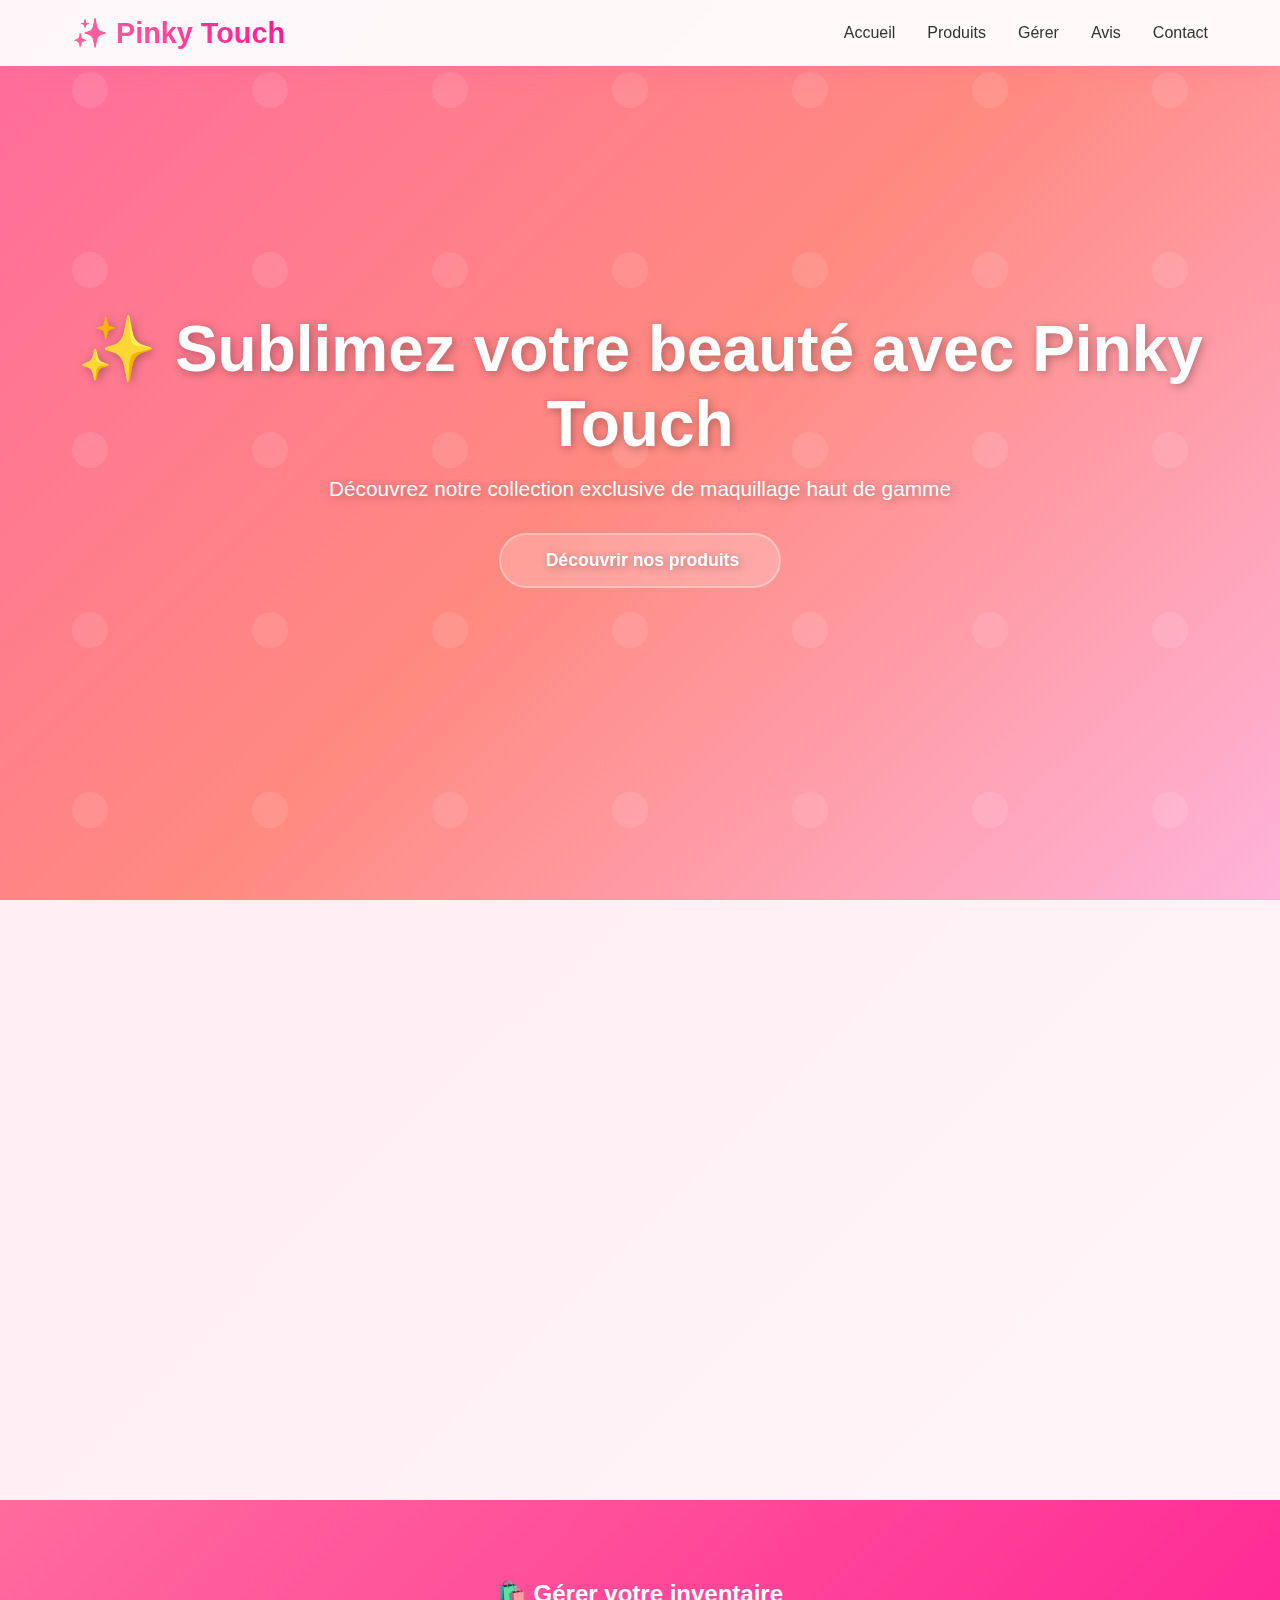
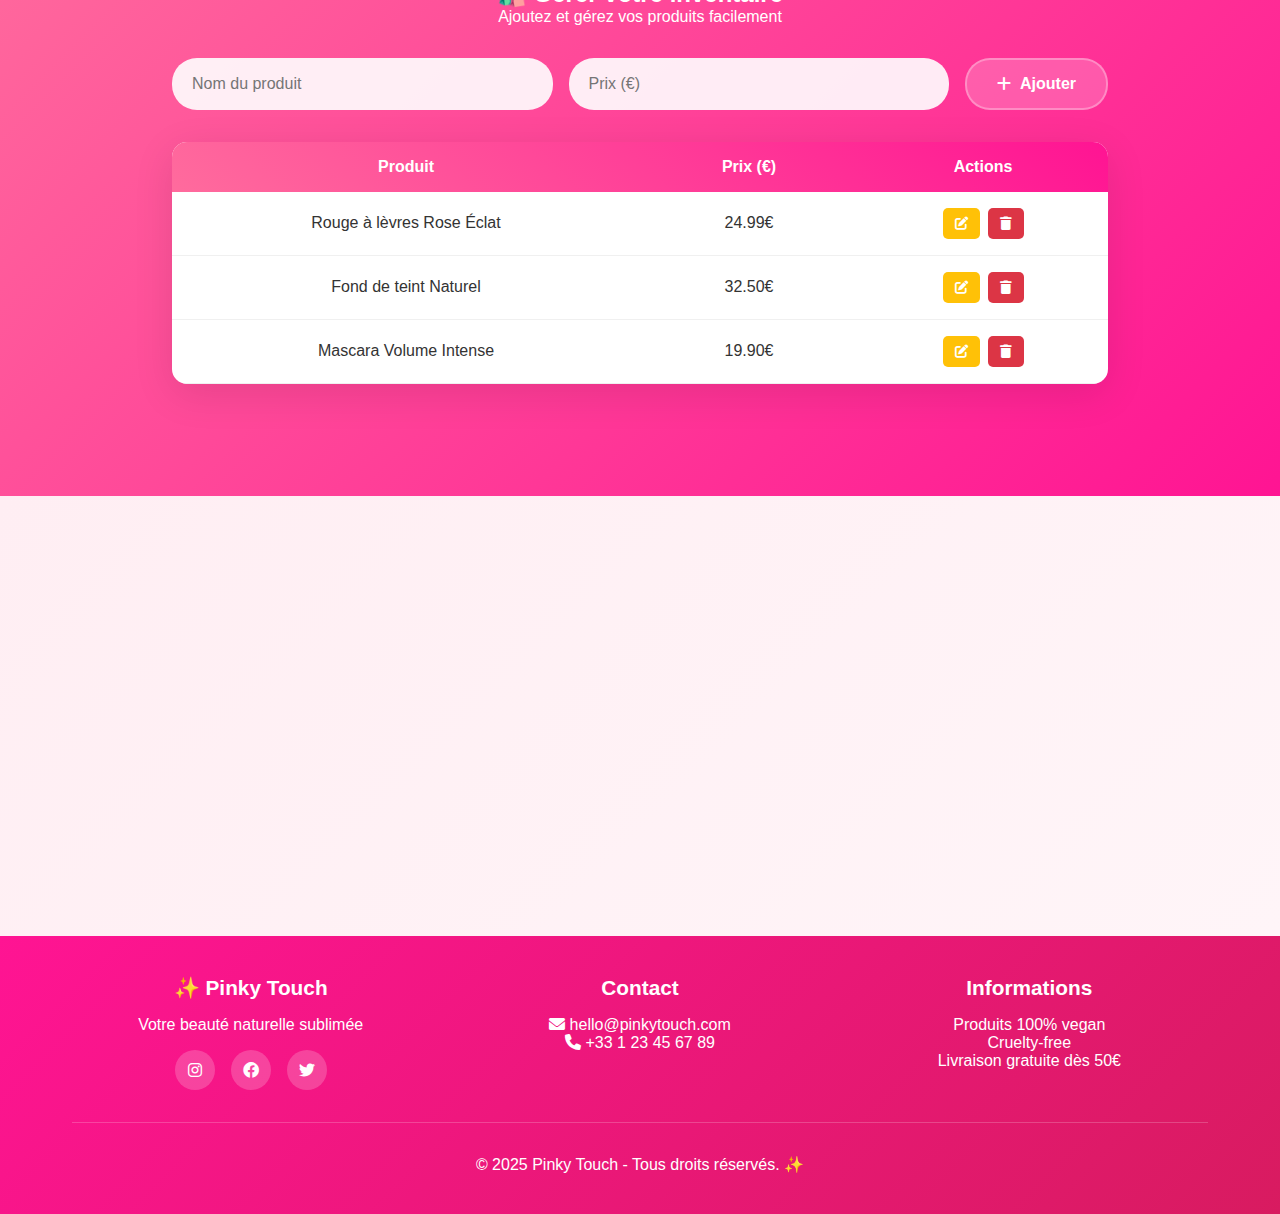
<file: index.html>
<!DOCTYPE html>
<html lang="fr">
<head>
    <meta charset="UTF-8">
    <meta name="viewport" content="width=device-width, initial-scale=1.0">
    <title>Maquillage - Pinky Touch</title>
    <link rel="stylesheet" href="https://cdnjs.cloudflare.com/ajax/libs/font-awesome/6.0.0/css/all.min.css">
    <style>
        * {
            margin: 0;
            padding: 0;
            box-sizing: border-box;
        }

        body {
            font-family: 'Segoe UI', Tahoma, Geneva, Verdana, sans-serif;
            background: linear-gradient(135deg, #ff6b9d 0%, #ff8a80 50%, #ffb3d9 100%);
            color: #333;
            overflow-x: hidden;
        }

        /* Navigation */
        nav {
            position: fixed;
            top: 0;
            width: 100%;
            background: rgba(255, 255, 255, 0.95);
            backdrop-filter: blur(10px);
            z-index: 1000;
            padding: 1rem 0;
            box-shadow: 0 2px 20px rgba(255, 107, 157, 0.3);
            transition: all 0.3s ease;
        }

        .nav-container {
            max-width: 1200px;
            margin: 0 auto;
            display: flex;
            justify-content: space-between;
            align-items: center;
            padding: 0 2rem;
        }

        .logo {
            font-size: 1.8rem;
            font-weight: bold;
            background: linear-gradient(45deg, #ff6b9d, #ff1493);
            -webkit-background-clip: text;
            -webkit-text-fill-color: transparent;
            background-clip: text;
        }

        .nav-links {
            display: flex;
            list-style: none;
            gap: 2rem;
        }

        .nav-links a {
            text-decoration: none;
            color: #333;
            font-weight: 500;
            transition: all 0.3s ease;
            position: relative;
        }

        .nav-links a:hover {
            color: #ff1493;
        }

        .nav-links a::after {
            content: '';
            position: absolute;
            bottom: -5px;
            left: 0;
            width: 0;
            height: 2px;
            background: linear-gradient(45deg, #ff6b9d, #ff1493);
            transition: width 0.3s ease;
        }

        .nav-links a:hover::after {
            width: 100%;
        }

        /* Hero Section */
        .hero {
            min-height: 100vh;
            display: flex;
            align-items: center;
            justify-content: center;
            text-align: center;
            position: relative;
            overflow: hidden;
            background: linear-gradient(135deg, #ff6b9d 0%, #ff8a80 50%, #ffb3d9 100%);
        }

        .hero::before {
            content: '';
            position: absolute;
            top: 0;
            left: 0;
            right: 0;
            bottom: 0;
            background: url('data:image/svg+xml,<svg xmlns="http://www.w3.org/2000/svg" viewBox="0 0 100 100"><defs><pattern id="makeup" patternUnits="userSpaceOnUse" width="20" height="20"><circle cx="10" cy="10" r="2" fill="rgba(255,255,255,0.1)"/></pattern></defs><rect width="100" height="100" fill="url(%23makeup)"/></svg>');
            animation: float 20s ease-in-out infinite;
        }

        @keyframes float {
            0%, 100% { transform: translateY(0px); }
            50% { transform: translateY(-20px); }
        }

        .hero-content {
            z-index: 2;
            position: relative;
            color: white;
            text-shadow: 2px 2px 10px rgba(0, 0, 0, 0.3);
        }

        .hero h1 {
            font-size: 4rem;
            margin-bottom: 1rem;
            animation: slideUp 1s ease-out;
        }

        .hero p {
            font-size: 1.3rem;
            margin-bottom: 2rem;
            animation: slideUp 1s ease-out 0.3s both;
        }

        @keyframes slideUp {
            from {
                opacity: 0;
                transform: translateY(50px);
            }
            to {
                opacity: 1;
                transform: translateY(0);
            }
        }

        .cta-button {
            display: inline-block;
            padding: 15px 40px;
            background: rgba(255, 255, 255, 0.2);
            color: white;
            text-decoration: none;
            border-radius: 50px;
            font-weight: bold;
            font-size: 1.1rem;
            border: 2px solid rgba(255, 255, 255, 0.3);
            transition: all 0.3s ease;
            backdrop-filter: blur(10px);
            animation: slideUp 1s ease-out 0.6s both;
        }

        .cta-button:hover {
            background: rgba(255, 255, 255, 0.3);
            transform: translateY(-3px);
            box-shadow: 0 10px 30px rgba(255, 107, 157, 0.4);
        }

        /* Products Section */
        .products-section {
            padding: 100px 0;
            background: linear-gradient(135deg, #ffeef3 0%, #fff5f8 100%);
            position: relative;
        }

        .container {
            max-width: 1200px;
            margin: 0 auto;
            padding: 0 2rem;
        }

        .section-title {
            text-align: center;
            font-size: 3rem;
            margin-bottom: 3rem;
            background: linear-gradient(45deg, #ff6b9d, #ff1493);
            -webkit-background-clip: text;
            -webkit-text-fill-color: transparent;
            background-clip: text;
        }

        .products-grid {
            display: grid;
            grid-template-columns: repeat(auto-fit, minmax(350px, 1fr));
            gap: 2rem;
            margin-bottom: 3rem;
        }

        .product-card {
            background: white;
            border-radius: 20px;
            padding: 2rem;
            box-shadow: 0 10px 40px rgba(255, 107, 157, 0.2);
            transition: all 0.3s ease;
            position: relative;
            overflow: hidden;
        }

        .product-card::before {
            content: '';
            position: absolute;
            top: 0;
            left: -100%;
            width: 100%;
            height: 100%;
            background: linear-gradient(90deg, transparent, rgba(255, 255, 255, 0.4), transparent);
            transition: all 0.6s ease;
        }

        .product-card:hover::before {
            left: 100%;
        }

        .product-card:hover {
            transform: translateY(-10px);
            box-shadow: 0 20px 60px rgba(255, 107, 157, 0.3);
        }

        .product-icon {
            font-size: 3rem;
            color: #ff6b9d;
            margin-bottom: 1rem;
            display: block;
        }

        .product-card h3 {
            font-size: 1.5rem;
            margin-bottom: 1rem;
            color: #333;
        }

        .product-card p {
            color: #666;
            line-height: 1.6;
        }

        /* Interactive Product Manager */
        .product-manager {
            background: linear-gradient(135deg, #ff6b9d 0%, #ff1493 100%);
            color: white;
            padding: 80px 0;
            text-align: center;
        }

        .manager-container {
            max-width: 1000px;
            margin: 0 auto;
            padding: 0 2rem;
        }

        .input-group {
            display: flex;
            gap: 1rem;
            margin: 2rem 0;
            flex-wrap: wrap;
            justify-content: center;
        }

        .input-field {
            flex: 1;
            min-width: 200px;
            padding: 15px 20px;
            border: none;
            border-radius: 25px;
            font-size: 1rem;
            outline: none;
            background: rgba(255, 255, 255, 0.9);
            color: #333;
        }

        .btn {
            padding: 15px 30px;
            border: none;
            border-radius: 25px;
            font-size: 1rem;
            font-weight: bold;
            cursor: pointer;
            transition: all 0.3s ease;
            display: inline-flex;
            align-items: center;
            gap: 0.5rem;
        }

        .btn-primary {
            background: rgba(255, 255, 255, 0.2);
            color: white;
            border: 2px solid rgba(255, 255, 255, 0.3);
        }

        .btn-primary:hover {
            background: rgba(255, 255, 255, 0.3);
            transform: translateY(-2px);
        }

        .products-table {
            background: white;
            border-radius: 15px;
            overflow: hidden;
            margin: 2rem 0;
            box-shadow: 0 10px 40px rgba(0, 0, 0, 0.1);
        }

        .table-header {
            background: linear-gradient(45deg, #ff6b9d, #ff1493);
            color: white;
            padding: 1rem;
            display: grid;
            grid-template-columns: 2fr 1fr 1fr;
            gap: 1rem;
            font-weight: bold;
        }

        .product-row {
            display: grid;
            grid-template-columns: 2fr 1fr 1fr;
            gap: 1rem;
            padding: 1rem;
            border-bottom: 1px solid #f0f0f0;
            color: #333;
            align-items: center;
            transition: all 0.3s ease;
        }

        .product-row:hover {
            background: #ffeef3;
        }

        .action-buttons {
            display: flex;
            gap: 0.5rem;
            justify-content: center;
        }

        .btn-edit {
            background: #ffc107;
            color: white;
            padding: 8px 12px;
            border: none;
            border-radius: 5px;
            cursor: pointer;
            transition: all 0.3s ease;
        }

        .btn-delete {
            background: #dc3545;
            color: white;
            padding: 8px 12px;
            border: none;
            border-radius: 5px;
            cursor: pointer;
            transition: all 0.3s ease;
        }

        .btn-edit:hover, .btn-delete:hover {
            transform: scale(1.1);
        }

        /* Testimonials */
        .testimonials {
            padding: 80px 0;
            background: linear-gradient(135deg, #ffeef3 0%, #fff5f8 100%);
        }

        .testimonial-grid {
            display: grid;
            grid-template-columns: repeat(auto-fit, minmax(300px, 1fr));
            gap: 2rem;
        }

        .testimonial-card {
            background: white;
            padding: 2rem;
            border-radius: 15px;
            box-shadow: 0 10px 30px rgba(255, 107, 157, 0.1);
            position: relative;
            text-align: center;
        }

        .testimonial-card::before {
            content: '"';
            position: absolute;
            top: -10px;
            left: 20px;
            font-size: 4rem;
            color: #ff6b9d;
            opacity: 0.3;
        }

        .stars {
            color: #ffc107;
            font-size: 1.2rem;
            margin-bottom: 1rem;
        }

        /* Footer */
        footer {
            background: linear-gradient(135deg, #ff1493 0%, #d81b60 100%);
            color: white;
            padding: 40px 0;
            text-align: center;
        }

        .footer-content {
            display: grid;
            grid-template-columns: repeat(auto-fit, minmax(250px, 1fr));
            gap: 2rem;
            margin-bottom: 2rem;
        }

        .footer-section h3 {
            margin-bottom: 1rem;
            font-size: 1.3rem;
        }

        .social-icons {
            display: flex;
            gap: 1rem;
            justify-content: center;
            margin-top: 1rem;
        }

        .social-icon {
            width: 40px;
            height: 40px;
            background: rgba(255, 255, 255, 0.2);
            border-radius: 50%;
            display: flex;
            align-items: center;
            justify-content: center;
            color: white;
            text-decoration: none;
            transition: all 0.3s ease;
        }

        .social-icon:hover {
            background: rgba(255, 255, 255, 0.3);
            transform: translateY(-3px);
        }

        /* Responsive Design */
        @media (max-width: 768px) {
            .hero h1 {
                font-size: 2.5rem;
            }
            
            .nav-links {
                display: none;
            }
            
            .input-group {
                flex-direction: column;
            }
            
            .table-header, .product-row {
                grid-template-columns: 1fr;
                text-align: center;
            }
        }

        /* Animations */
        @keyframes pulse {
            0%, 100% { transform: scale(1); }
            50% { transform: scale(1.05); }
        }

        .pulse {
            animation: pulse 2s ease-in-out infinite;
        }

        /* Scroll animations */
        .fade-in {
            opacity: 0;
            transform: translateY(30px);
            transition: all 0.6s ease;
        }

        .fade-in.visible {
            opacity: 1;
            transform: translateY(0);
        }
    </style>
</head>
<body>
    <!-- Navigation -->
    <nav>
        <div class="nav-container">
            <div class="logo">✨ Pinky Touch</div>
            <ul class="nav-links">
                <li><a href="#home">Accueil</a></li>
                <li><a href="#products">Produits</a></li>
                <li><a href="#manager">Gérer</a></li>
                <li><a href="#testimonials">Avis</a></li>
                <li><a href="#contact">Contact</a></li>
            </ul>
        </div>
    </nav>

    <!-- Hero Section -->
    <section id="home" class="hero">
        <div class="hero-content">
            <h1>✨ Sublimez votre beauté avec Pinky Touch</h1>
            <p>Découvrez notre collection exclusive de maquillage haut de gamme</p>
            <a href="#products" class="cta-button">
                <i class="fas fa-sparkles"></i> Découvrir nos produits
            </a>
        </div>
    </section>

    <!-- Products Section -->
    <section id="products" class="products-section">
        <div class="container">
            <h2 class="section-title fade-in">Nos Produits Phares</h2>
            <div class="products-grid">
                <div class="product-card fade-in">
                    <i class="fas fa-palette product-icon"></i>
                    <h3>Fond de Teint</h3>
                    <p>Texture légère et couvrance parfaite pour un teint naturel et lumineux toute la journée.</p>
                </div>
                <div class="product-card fade-in">
                    <i class="fas fa-kiss-wink-heart product-icon"></i>
                    <h3>Rouge à Lèvres</h3>
                    <p>Des couleurs éclatantes et une tenue longue durée pour toutes vos occasions spéciales.</p>
                </div>
                <div class="product-card fade-in">
                    <i class="fas fa-eye product-icon"></i>
                    <h3>Mascara</h3>
                    <p>Volume et intensité exceptionnels pour un regard captivant et des cils parfaitement définis.</p>
                </div>
            </div>
        </div>
    </section>

    <!-- Product Manager -->
    <section id="manager" class="product-manager">
        <div class="manager-container">
            <h2>🛍️ Gérer votre inventaire</h2>
            <p>Ajoutez et gérez vos produits facilement</p>
            
            <div class="input-group">
                <input type="text" id="nomProduit" class="input-field" placeholder="Nom du produit">
                <input type="number" id="prixProduit" class="input-field" placeholder="Prix (€)">
                <input type="hidden" id="produitIndex">
                <button onclick="enregistrerProduit()" class="btn btn-primary">
                    <i class="fas fa-plus"></i> Ajouter
                </button>
            </div>

            <div class="products-table">
                <div class="table-header">
                    <div>Produit</div>
                    <div>Prix (€)</div>
                    <div>Actions</div>
                </div>
                <div id="tableProduits">
                    <!-- Products will be inserted here -->
                </div>
            </div>
        </div>
    </section>

    <!-- Testimonials -->
    <section id="testimonials" class="testimonials">
        <div class="container">
            <h2 class="section-title fade-in">💬 Ce que disent nos clients</h2>
            <div class="testimonial-grid">
                <div class="testimonial-card fade-in">
                    <div class="stars">⭐⭐⭐⭐⭐</div>
                    <p>"Les rouges à lèvres sont incroyables ! La tenue est parfaite et les couleurs sont magnifiques."</p>
                    <strong>- Sophie M.</strong>
                </div>
                <div class="testimonial-card fade-in">
                    <div class="stars">⭐⭐⭐⭐⭐</div>
                    <p>"Le fond de teint donne un effet naturel parfait. Je le recommande vivement !"</p>
                    <strong>- Camille L.</strong>
                </div>
                <div class="testimonial-card fade-in">
                    <div class="stars">⭐⭐⭐⭐⭐</div>
                    <p>"Service client exceptionnel et produits de qualité. Je suis une cliente fidèle !"</p>
                    <strong>- Marie D.</strong>
                </div>
            </div>
        </div>
    </section>

    <!-- Footer -->
    <footer id="contact">
        <div class="container">
            <div class="footer-content">
                <div class="footer-section">
                    <h3>✨ Pinky Touch</h3>
                    <p>Votre beauté naturelle sublimée</p>
                    <div class="social-icons">
                        <a href="#" class="social-icon"><i class="fab fa-instagram"></i></a>
                        <a href="#" class="social-icon"><i class="fab fa-facebook"></i></a>
                        <a href="#" class="social-icon"><i class="fab fa-twitter"></i></a>
                    </div>
                </div>
                <div class="footer-section">
                    <h3>Contact</h3>
                    <p><i class="fas fa-envelope"></i> hello@pinkytouch.com</p>
                    <p><i class="fas fa-phone"></i> +33 1 23 45 67 89</p>
                </div>
                <div class="footer-section">
                    <h3>Informations</h3>
                    <p>Produits 100% vegan</p>
                    <p>Cruelty-free</p>
                    <p>Livraison gratuite dès 50€</p>
                </div>
            </div>
            <div style="text-align: center; padding-top: 2rem; border-top: 1px solid rgba(255,255,255,0.2);">
                <p>© 2025 Pinky Touch - Tous droits réservés. ✨</p>
            </div>
        </div>
    </footer>

    <script>
        // Produit sauvegardé en mémoire et localStorage
        let produits = [];

        // Chargement au démarrage
        document.addEventListener("DOMContentLoaded", function () {
            const savedProduits = localStorage.getItem("produits");
            if (savedProduits) {
                produits = JSON.parse(savedProduits);
            } else {
                // Valeurs par défaut
                produits = [
                    { nom: "Rouge à lèvres Rose Éclat", prix: "24.99" },
                    { nom: "Fond de teint Naturel", prix: "32.50" },
                    { nom: "Mascara Volume Intense", prix: "19.90" }
                ];
            }
            afficherProduits();
            animateOnScroll();
        });

        function sauvegarderProduits() {
            localStorage.setItem("produits", JSON.stringify(produits));
        }

        function afficherProduits() {
            let table = document.getElementById("tableProduits");
            table.innerHTML = "";

            produits.forEach((produit, index) => {
                let row = document.createElement("div");
                row.className = "product-row";

                row.innerHTML = `
                    <div>${produit.nom}</div>
                    <div>${produit.prix}€</div>
                    <div class="action-buttons">
                        <button class="btn-edit" onclick="modifierProduit(${index})">
                            <i class="fas fa-edit"></i>
                        </button>
                        <button class="btn-delete" onclick="supprimerProduit(${index})">
                            <i class="fas fa-trash"></i>
                        </button>
                    </div>
                `;

                table.appendChild(row);
            });
        }

        function enregistrerProduit() {
            let nom = document.getElementById("nomProduit").value.trim();
            let prix = document.getElementById("prixProduit").value.trim();
            let index = document.getElementById("produitIndex").value;

            if (nom && prix) {
                if (index === "") {
                    // Ajouter
                    produits.push({ nom, prix });
                    showNotification("Produit ajouté avec succès !", "success");
                } else {
                    // Modifier
                    produits[index] = { nom, prix };
                    showNotification("Produit modifié avec succès !", "success");
                }

                // Réinitialisation du formulaire
                document.getElementById("nomProduit").value = "";
                document.getElementById("prixProduit").value = "";
                document.getElementById("produitIndex").value = "";

                sauvegarderProduits();
                afficherProduits();
            } else {
                showNotification("Veuillez remplir tous les champs", "error");
            }
        }

        function modifierProduit(index) {
            const produit = produits[index];
            document.getElementById("nomProduit").value = produit.nom;
            document.getElementById("prixProduit").value = produit.prix;
            document.getElementById("produitIndex").value = index;
            document.getElementById("nomProduit").focus();
        }

        function supprimerProduit(index) {
            if (confirm("Êtes-vous sûr de vouloir supprimer ce produit ?")) {
                produits.splice(index, 1);
                sauvegarderProduits();
                afficherProduits();
                showNotification("Produit supprimé", "success");
            }
        }

        function showNotification(message, type) {
            const notification = document.createElement("div");
            notification.style.cssText = `
                position: fixed;
                top: 100px;
                right: 20px;
                padding: 15px 25px;
                border-radius: 10px;
                color: white;
                font-weight: bold;
                z-index: 10000;
                animation: slideIn 0.3s ease;
                background: ${type === 'success' ? 'linear-gradient(45deg, #4CAF50, #45a049)' : 'linear-gradient(45deg, #f44336, #d32f2f)'};
                box-shadow: 0 5px 15px rgba(0,0,0,0.3);
            `;

            notification.textContent = message;
            document.body.appendChild(notification);

            setTimeout(() => {
                notification.style.animation = "slideOut 0.3s ease";
                setTimeout(() => notification.remove(), 300);
            }, 3000);
        }

        // Smooth scrolling
        document.querySelectorAll('a[href^="#"]').forEach(anchor => {
            anchor.addEventListener('click', function (e) {
                e.preventDefault();
                const target = document.querySelector(this.getAttribute('href'));
                if (target) {
                    target.scrollIntoView({
                        behavior: 'smooth',
                        block: 'start'
                    });
                }
            });
        });

        // Scroll animations
        function animateOnScroll() {
            const observerOptions = {
                threshold: 0.1,
                rootMargin: '0px 0px -50px 0px'
            };

            const observer = new IntersectionObserver((entries) => {
                entries.forEach(entry => {
                    if (entry.isIntersecting) {
                        entry.target.classList.add('visible');
                    }
                });
            }, observerOptions);

            document.querySelectorAll('.fade-in').forEach(el => {
                observer.observe(el);
            });
        }

        // Add animation styles
        const style = document.createElement('style');
        style.textContent = `
            @keyframes slideIn {
                from { transform: translateX(100%); opacity: 0; }
                to { transform: translateX(0); opacity: 1; }
            }

            @keyframes slideOut {
                from { transform: translateX(0); opacity: 1; }
                to { transform: translateX(100%); opacity: 0; }
            }
        `;
        document.head.appendChild(style);

        // Parallax effect
        window.addEventListener('scroll', () => {
            const scrolled = window.pageYOffset;
            const hero = document.querySelector('.hero');
            if (hero) {
                hero.style.transform = `translateY(${scrolled * 0.5}px)`;
            }
        });
    </script>
</body>
</html>
</file>
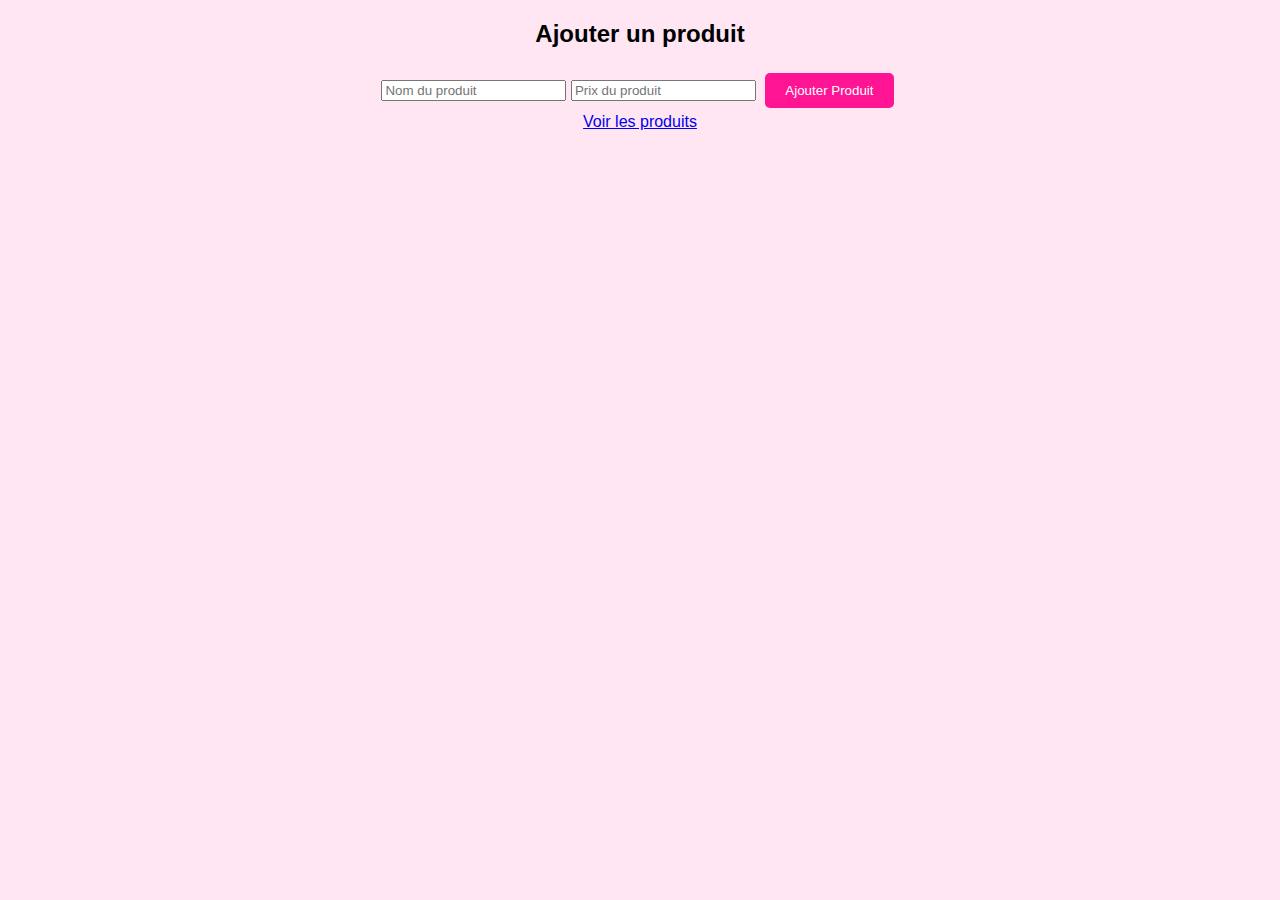
<file: ajout.html>
<!DOCTYPE html>
<html lang="fr">
<head>
    <meta charset="UTF-8">
    <meta name="viewport" content="width=device-width, initial-scale=1.0">
    <title>Ajouter un produit</title>
    <link rel="stylesheet" href="styles.css">
    <script defer src="script.js"></script>
</head>
<body>
    <div class="container">
        <h2>Ajouter un produit</h2>
        <input type="text" id="nomProduit" placeholder="Nom du produit">
        <input type="number" id="prixProduit" placeholder="Prix du produit">
        <button onclick="ajouterProduit()">Ajouter Produit</button>
    </div>
    <a href="produits.html">Voir les produits</a>
</body>
</html>
</file>
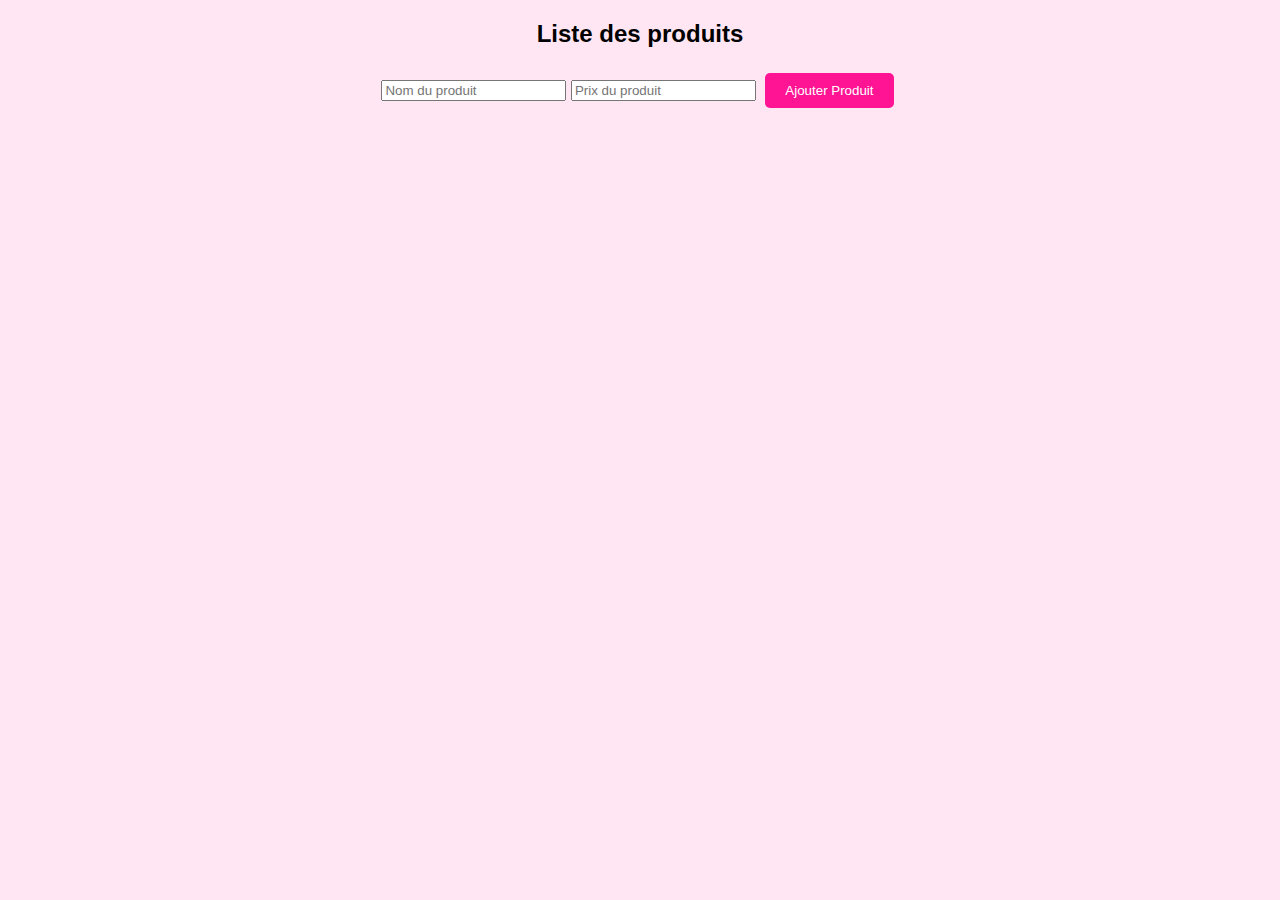
<file: inventaire.html>
<!DOCTYPE html>
<html lang="fr">
<head>
    <meta charset="UTF-8">
    <meta name="viewport" content="width=device-width, initial-scale=1.0">
    <title>Inventaire</title>
    <link rel="stylesheet" href="styles.css">
    <script defer src="script.js"></script>
</head>
<body>
    <div class="container mt-4">
        <h2>Liste des produits</h2>
        <input type="text" id="nomProduit" placeholder="Nom du produit">
        <input type="number" id="prixProduit" placeholder="Prix du produit">
        <a href="produits.html"><button onclick="ajouterProduit()">Ajouter Produit</button></a>

        <ul id="listeProduits"></ul>
    </div>
</body>
</html>
</file>
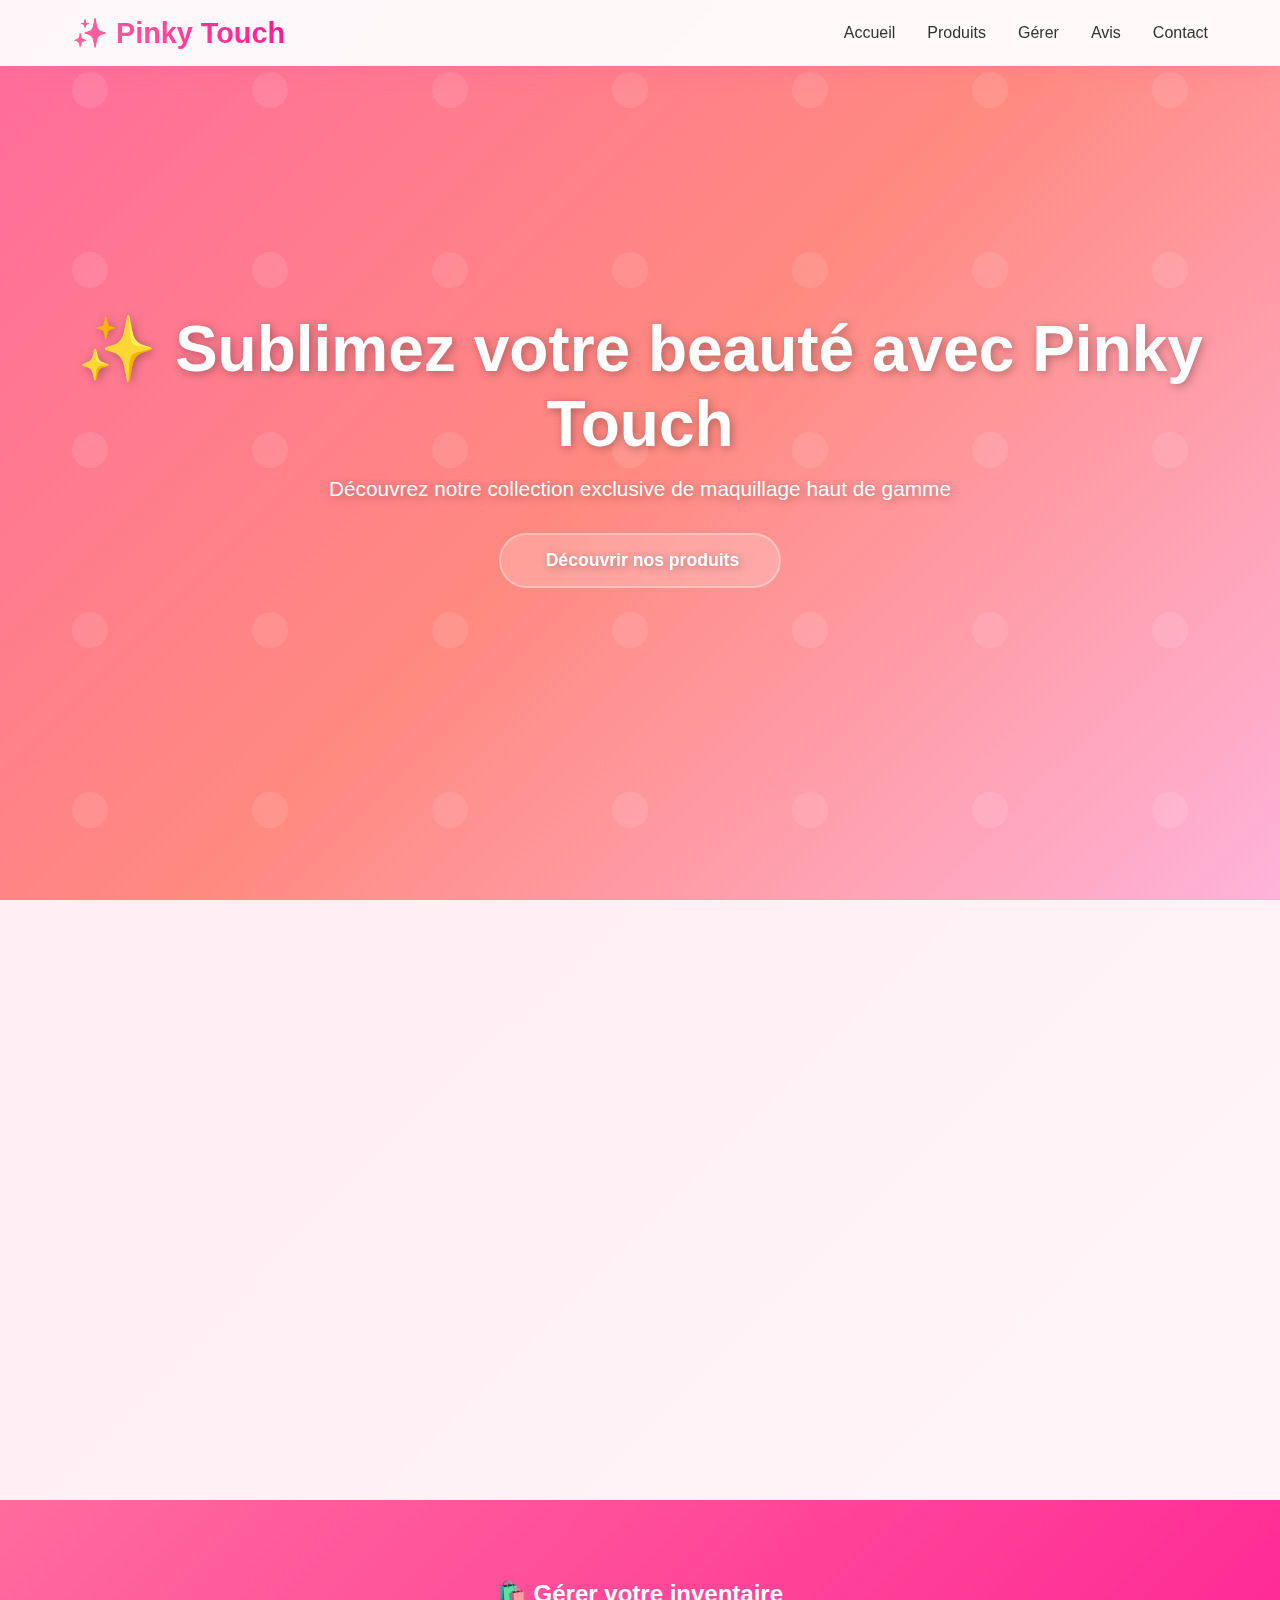
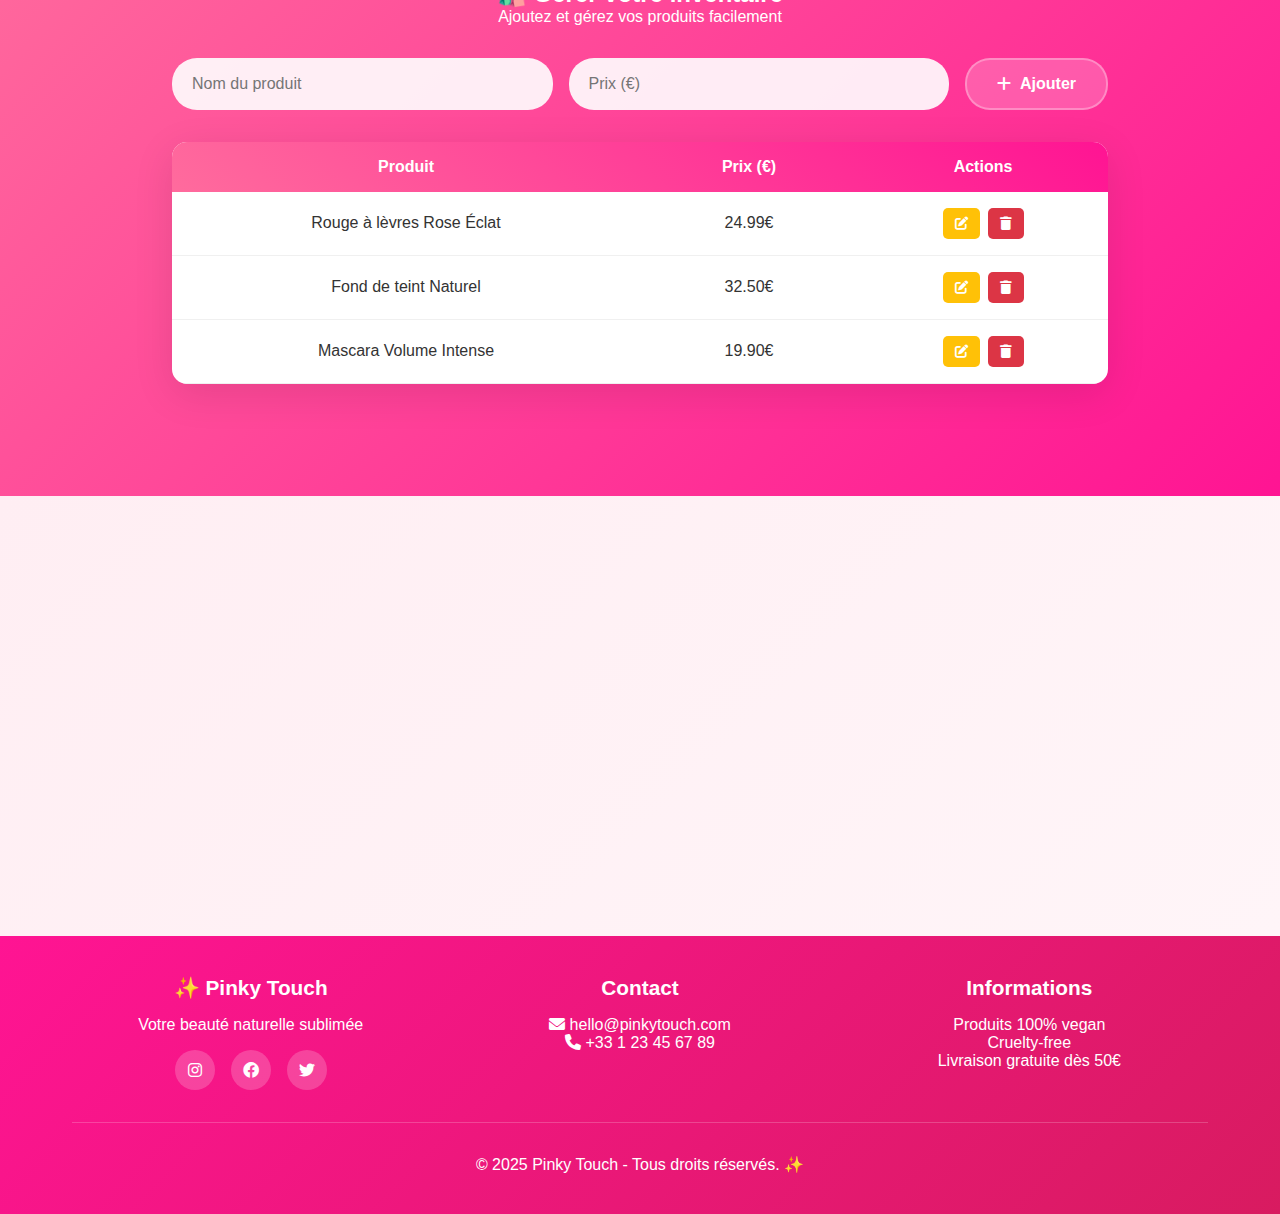
<file: main.html>
<!DOCTYPE html>
<html lang="fr">
<head>
    <meta charset="UTF-8">
    <meta name="viewport" content="width=device-width, initial-scale=1.0">
    <title>Maquillage - Pinky Touch</title>
    <link rel="stylesheet" href="https://cdnjs.cloudflare.com/ajax/libs/font-awesome/6.0.0/css/all.min.css">
    <style>
        * {
            margin: 0;
            padding: 0;
            box-sizing: border-box;
        }

        body {
            font-family: 'Segoe UI', Tahoma, Geneva, Verdana, sans-serif;
            background: linear-gradient(135deg, #ff6b9d 0%, #ff8a80 50%, #ffb3d9 100%);
            color: #333;
            overflow-x: hidden;
        }

        /* Navigation */
        nav {
            position: fixed;
            top: 0;
            width: 100%;
            background: rgba(255, 255, 255, 0.95);
            backdrop-filter: blur(10px);
            z-index: 1000;
            padding: 1rem 0;
            box-shadow: 0 2px 20px rgba(255, 107, 157, 0.3);
            transition: all 0.3s ease;
        }

        .nav-container {
            max-width: 1200px;
            margin: 0 auto;
            display: flex;
            justify-content: space-between;
            align-items: center;
            padding: 0 2rem;
        }

        .logo {
            font-size: 1.8rem;
            font-weight: bold;
            background: linear-gradient(45deg, #ff6b9d, #ff1493);
            -webkit-background-clip: text;
            -webkit-text-fill-color: transparent;
            background-clip: text;
        }

        .nav-links {
            display: flex;
            list-style: none;
            gap: 2rem;
        }

        .nav-links a {
            text-decoration: none;
            color: #333;
            font-weight: 500;
            transition: all 0.3s ease;
            position: relative;
        }

        .nav-links a:hover {
            color: #ff1493;
        }

        .nav-links a::after {
            content: '';
            position: absolute;
            bottom: -5px;
            left: 0;
            width: 0;
            height: 2px;
            background: linear-gradient(45deg, #ff6b9d, #ff1493);
            transition: width 0.3s ease;
        }

        .nav-links a:hover::after {
            width: 100%;
        }

        /* Hero Section */
        .hero {
            min-height: 100vh;
            display: flex;
            align-items: center;
            justify-content: center;
            text-align: center;
            position: relative;
            overflow: hidden;
            background: linear-gradient(135deg, #ff6b9d 0%, #ff8a80 50%, #ffb3d9 100%);
        }

        .hero::before {
            content: '';
            position: absolute;
            top: 0;
            left: 0;
            right: 0;
            bottom: 0;
            background: url('data:image/svg+xml,<svg xmlns="http://www.w3.org/2000/svg" viewBox="0 0 100 100"><defs><pattern id="makeup" patternUnits="userSpaceOnUse" width="20" height="20"><circle cx="10" cy="10" r="2" fill="rgba(255,255,255,0.1)"/></pattern></defs><rect width="100" height="100" fill="url(%23makeup)"/></svg>');
            animation: float 20s ease-in-out infinite;
        }

        @keyframes float {
            0%, 100% { transform: translateY(0px); }
            50% { transform: translateY(-20px); }
        }

        .hero-content {
            z-index: 2;
            position: relative;
            color: white;
            text-shadow: 2px 2px 10px rgba(0, 0, 0, 0.3);
        }

        .hero h1 {
            font-size: 4rem;
            margin-bottom: 1rem;
            animation: slideUp 1s ease-out;
        }

        .hero p {
            font-size: 1.3rem;
            margin-bottom: 2rem;
            animation: slideUp 1s ease-out 0.3s both;
        }

        @keyframes slideUp {
            from {
                opacity: 0;
                transform: translateY(50px);
            }
            to {
                opacity: 1;
                transform: translateY(0);
            }
        }

        .cta-button {
            display: inline-block;
            padding: 15px 40px;
            background: rgba(255, 255, 255, 0.2);
            color: white;
            text-decoration: none;
            border-radius: 50px;
            font-weight: bold;
            font-size: 1.1rem;
            border: 2px solid rgba(255, 255, 255, 0.3);
            transition: all 0.3s ease;
            backdrop-filter: blur(10px);
            animation: slideUp 1s ease-out 0.6s both;
        }

        .cta-button:hover {
            background: rgba(255, 255, 255, 0.3);
            transform: translateY(-3px);
            box-shadow: 0 10px 30px rgba(255, 107, 157, 0.4);
        }

        /* Products Section */
        .products-section {
            padding: 100px 0;
            background: linear-gradient(135deg, #ffeef3 0%, #fff5f8 100%);
            position: relative;
        }

        .container {
            max-width: 1200px;
            margin: 0 auto;
            padding: 0 2rem;
        }

        .section-title {
            text-align: center;
            font-size: 3rem;
            margin-bottom: 3rem;
            background: linear-gradient(45deg, #ff6b9d, #ff1493);
            -webkit-background-clip: text;
            -webkit-text-fill-color: transparent;
            background-clip: text;
        }

        .products-grid {
            display: grid;
            grid-template-columns: repeat(auto-fit, minmax(350px, 1fr));
            gap: 2rem;
            margin-bottom: 3rem;
        }

        .product-card {
            background: white;
            border-radius: 20px;
            padding: 2rem;
            box-shadow: 0 10px 40px rgba(255, 107, 157, 0.2);
            transition: all 0.3s ease;
            position: relative;
            overflow: hidden;
        }

        .product-card::before {
            content: '';
            position: absolute;
            top: 0;
            left: -100%;
            width: 100%;
            height: 100%;
            background: linear-gradient(90deg, transparent, rgba(255, 255, 255, 0.4), transparent);
            transition: all 0.6s ease;
        }

        .product-card:hover::before {
            left: 100%;
        }

        .product-card:hover {
            transform: translateY(-10px);
            box-shadow: 0 20px 60px rgba(255, 107, 157, 0.3);
        }

        .product-icon {
            font-size: 3rem;
            color: #ff6b9d;
            margin-bottom: 1rem;
            display: block;
        }

        .product-card h3 {
            font-size: 1.5rem;
            margin-bottom: 1rem;
            color: #333;
        }

        .product-card p {
            color: #666;
            line-height: 1.6;
        }

        /* Interactive Product Manager */
        .product-manager {
            background: linear-gradient(135deg, #ff6b9d 0%, #ff1493 100%);
            color: white;
            padding: 80px 0;
            text-align: center;
        }

        .manager-container {
            max-width: 1000px;
            margin: 0 auto;
            padding: 0 2rem;
        }

        .input-group {
            display: flex;
            gap: 1rem;
            margin: 2rem 0;
            flex-wrap: wrap;
            justify-content: center;
        }

        .input-field {
            flex: 1;
            min-width: 200px;
            padding: 15px 20px;
            border: none;
            border-radius: 25px;
            font-size: 1rem;
            outline: none;
            background: rgba(255, 255, 255, 0.9);
            color: #333;
        }

        .btn {
            padding: 15px 30px;
            border: none;
            border-radius: 25px;
            font-size: 1rem;
            font-weight: bold;
            cursor: pointer;
            transition: all 0.3s ease;
            display: inline-flex;
            align-items: center;
            gap: 0.5rem;
        }

        .btn-primary {
            background: rgba(255, 255, 255, 0.2);
            color: white;
            border: 2px solid rgba(255, 255, 255, 0.3);
        }

        .btn-primary:hover {
            background: rgba(255, 255, 255, 0.3);
            transform: translateY(-2px);
        }

        .products-table {
            background: white;
            border-radius: 15px;
            overflow: hidden;
            margin: 2rem 0;
            box-shadow: 0 10px 40px rgba(0, 0, 0, 0.1);
        }

        .table-header {
            background: linear-gradient(45deg, #ff6b9d, #ff1493);
            color: white;
            padding: 1rem;
            display: grid;
            grid-template-columns: 2fr 1fr 1fr;
            gap: 1rem;
            font-weight: bold;
        }

        .product-row {
            display: grid;
            grid-template-columns: 2fr 1fr 1fr;
            gap: 1rem;
            padding: 1rem;
            border-bottom: 1px solid #f0f0f0;
            color: #333;
            align-items: center;
            transition: all 0.3s ease;
        }

        .product-row:hover {
            background: #ffeef3;
        }

        .action-buttons {
            display: flex;
            gap: 0.5rem;
            justify-content: center;
        }

        .btn-edit {
            background: #ffc107;
            color: white;
            padding: 8px 12px;
            border: none;
            border-radius: 5px;
            cursor: pointer;
            transition: all 0.3s ease;
        }

        .btn-delete {
            background: #dc3545;
            color: white;
            padding: 8px 12px;
            border: none;
            border-radius: 5px;
            cursor: pointer;
            transition: all 0.3s ease;
        }

        .btn-edit:hover, .btn-delete:hover {
            transform: scale(1.1);
        }

        /* Testimonials */
        .testimonials {
            padding: 80px 0;
            background: linear-gradient(135deg, #ffeef3 0%, #fff5f8 100%);
        }

        .testimonial-grid {
            display: grid;
            grid-template-columns: repeat(auto-fit, minmax(300px, 1fr));
            gap: 2rem;
        }

        .testimonial-card {
            background: white;
            padding: 2rem;
            border-radius: 15px;
            box-shadow: 0 10px 30px rgba(255, 107, 157, 0.1);
            position: relative;
            text-align: center;
        }

        .testimonial-card::before {
            content: '"';
            position: absolute;
            top: -10px;
            left: 20px;
            font-size: 4rem;
            color: #ff6b9d;
            opacity: 0.3;
        }

        .stars {
            color: #ffc107;
            font-size: 1.2rem;
            margin-bottom: 1rem;
        }

        /* Footer */
        footer {
            background: linear-gradient(135deg, #ff1493 0%, #d81b60 100%);
            color: white;
            padding: 40px 0;
            text-align: center;
        }

        .footer-content {
            display: grid;
            grid-template-columns: repeat(auto-fit, minmax(250px, 1fr));
            gap: 2rem;
            margin-bottom: 2rem;
        }

        .footer-section h3 {
            margin-bottom: 1rem;
            font-size: 1.3rem;
        }

        .social-icons {
            display: flex;
            gap: 1rem;
            justify-content: center;
            margin-top: 1rem;
        }

        .social-icon {
            width: 40px;
            height: 40px;
            background: rgba(255, 255, 255, 0.2);
            border-radius: 50%;
            display: flex;
            align-items: center;
            justify-content: center;
            color: white;
            text-decoration: none;
            transition: all 0.3s ease;
        }

        .social-icon:hover {
            background: rgba(255, 255, 255, 0.3);
            transform: translateY(-3px);
        }

        /* Responsive Design */
        @media (max-width: 768px) {
            .hero h1 {
                font-size: 2.5rem;
            }
            
            .nav-links {
                display: none;
            }
            
            .input-group {
                flex-direction: column;
            }
            
            .table-header, .product-row {
                grid-template-columns: 1fr;
                text-align: center;
            }
        }

        /* Animations */
        @keyframes pulse {
            0%, 100% { transform: scale(1); }
            50% { transform: scale(1.05); }
        }

        .pulse {
            animation: pulse 2s ease-in-out infinite;
        }

        /* Scroll animations */
        .fade-in {
            opacity: 0;
            transform: translateY(30px);
            transition: all 0.6s ease;
        }

        .fade-in.visible {
            opacity: 1;
            transform: translateY(0);
        }
    </style>
</head>
<body>
    <!-- Navigation -->
    <nav>
        <div class="nav-container">
            <div class="logo">✨ Pinky Touch</div>
            <ul class="nav-links">
                <li><a href="#home">Accueil</a></li>
                <li><a href="#products">Produits</a></li>
                <li><a href="#manager">Gérer</a></li>
                <li><a href="#testimonials">Avis</a></li>
                <li><a href="#contact">Contact</a></li>
            </ul>
        </div>
    </nav>

    <!-- Hero Section -->
    <section id="home" class="hero">
        <div class="hero-content">
            <h1>✨ Sublimez votre beauté avec Pinky Touch</h1>
            <p>Découvrez notre collection exclusive de maquillage haut de gamme</p>
            <a href="#products" class="cta-button">
                <i class="fas fa-sparkles"></i> Découvrir nos produits
            </a>
        </div>
    </section>

    <!-- Products Section -->
    <section id="products" class="products-section">
        <div class="container">
            <h2 class="section-title fade-in">Nos Produits Phares</h2>
            <div class="products-grid">
                <div class="product-card fade-in">
                    <i class="fas fa-palette product-icon"></i>
                    <h3>Fond de Teint</h3>
                    <p>Texture légère et couvrance parfaite pour un teint naturel et lumineux toute la journée.</p>
                </div>
                <div class="product-card fade-in">
                    <i class="fas fa-kiss-wink-heart product-icon"></i>
                    <h3>Rouge à Lèvres</h3>
                    <p>Des couleurs éclatantes et une tenue longue durée pour toutes vos occasions spéciales.</p>
                </div>
                <div class="product-card fade-in">
                    <i class="fas fa-eye product-icon"></i>
                    <h3>Mascara</h3>
                    <p>Volume et intensité exceptionnels pour un regard captivant et des cils parfaitement définis.</p>
                </div>
            </div>
        </div>
    </section>

    <!-- Product Manager -->
    <section id="manager" class="product-manager">
        <div class="manager-container">
            <h2>🛍️ Gérer votre inventaire</h2>
            <p>Ajoutez et gérez vos produits facilement</p>
            
            <div class="input-group">
                <input type="text" id="nomProduit" class="input-field" placeholder="Nom du produit">
                <input type="number" id="prixProduit" class="input-field" placeholder="Prix (€)">
                <input type="hidden" id="produitIndex">
                <button onclick="enregistrerProduit()" class="btn btn-primary">
                    <i class="fas fa-plus"></i> Ajouter
                </button>
            </div>

            <div class="products-table">
                <div class="table-header">
                    <div>Produit</div>
                    <div>Prix (€)</div>
                    <div>Actions</div>
                </div>
                <div id="tableProduits">
                    <!-- Products will be inserted here -->
                </div>
            </div>
        </div>
    </section>

    <!-- Testimonials -->
    <section id="testimonials" class="testimonials">
        <div class="container">
            <h2 class="section-title fade-in">💬 Ce que disent nos clients</h2>
            <div class="testimonial-grid">
                <div class="testimonial-card fade-in">
                    <div class="stars">⭐⭐⭐⭐⭐</div>
                    <p>"Les rouges à lèvres sont incroyables ! La tenue est parfaite et les couleurs sont magnifiques."</p>
                    <strong>- Sophie M.</strong>
                </div>
                <div class="testimonial-card fade-in">
                    <div class="stars">⭐⭐⭐⭐⭐</div>
                    <p>"Le fond de teint donne un effet naturel parfait. Je le recommande vivement !"</p>
                    <strong>- Camille L.</strong>
                </div>
                <div class="testimonial-card fade-in">
                    <div class="stars">⭐⭐⭐⭐⭐</div>
                    <p>"Service client exceptionnel et produits de qualité. Je suis une cliente fidèle !"</p>
                    <strong>- Marie D.</strong>
                </div>
            </div>
        </div>
    </section>

    <!-- Footer -->
    <footer id="contact">
        <div class="container">
            <div class="footer-content">
                <div class="footer-section">
                    <h3>✨ Pinky Touch</h3>
                    <p>Votre beauté naturelle sublimée</p>
                    <div class="social-icons">
                        <a href="#" class="social-icon"><i class="fab fa-instagram"></i></a>
                        <a href="#" class="social-icon"><i class="fab fa-facebook"></i></a>
                        <a href="#" class="social-icon"><i class="fab fa-twitter"></i></a>
                    </div>
                </div>
                <div class="footer-section">
                    <h3>Contact</h3>
                    <p><i class="fas fa-envelope"></i> hello@pinkytouch.com</p>
                    <p><i class="fas fa-phone"></i> +33 1 23 45 67 89</p>
                </div>
                <div class="footer-section">
                    <h3>Informations</h3>
                    <p>Produits 100% vegan</p>
                    <p>Cruelty-free</p>
                    <p>Livraison gratuite dès 50€</p>
                </div>
            </div>
            <div style="text-align: center; padding-top: 2rem; border-top: 1px solid rgba(255,255,255,0.2);">
                <p>© 2025 Pinky Touch - Tous droits réservés. ✨</p>
            </div>
        </div>
    </footer>

    <script>
        // Produit sauvegardé en mémoire et localStorage
        let produits = [];

        // Chargement au démarrage
        document.addEventListener("DOMContentLoaded", function () {
            const savedProduits = localStorage.getItem("produits");
            if (savedProduits) {
                produits = JSON.parse(savedProduits);
            } else {
                // Valeurs par défaut
                produits = [
                    { nom: "Rouge à lèvres Rose Éclat", prix: "24.99" },
                    { nom: "Fond de teint Naturel", prix: "32.50" },
                    { nom: "Mascara Volume Intense", prix: "19.90" }
                ];
            }
            afficherProduits();
            animateOnScroll();
        });

        function sauvegarderProduits() {
            localStorage.setItem("produits", JSON.stringify(produits));
        }

        function afficherProduits() {
            let table = document.getElementById("tableProduits");
            table.innerHTML = "";

            produits.forEach((produit, index) => {
                let row = document.createElement("div");
                row.className = "product-row";

                row.innerHTML = `
                    <div>${produit.nom}</div>
                    <div>${produit.prix}€</div>
                    <div class="action-buttons">
                        <button class="btn-edit" onclick="modifierProduit(${index})">
                            <i class="fas fa-edit"></i>
                        </button>
                        <button class="btn-delete" onclick="supprimerProduit(${index})">
                            <i class="fas fa-trash"></i>
                        </button>
                    </div>
                `;

                table.appendChild(row);
            });
        }

        function enregistrerProduit() {
            let nom = document.getElementById("nomProduit").value.trim();
            let prix = document.getElementById("prixProduit").value.trim();
            let index = document.getElementById("produitIndex").value;

            if (nom && prix) {
                if (index === "") {
                    // Ajouter
                    produits.push({ nom, prix });
                    showNotification("Produit ajouté avec succès !", "success");
                } else {
                    // Modifier
                    produits[index] = { nom, prix };
                    showNotification("Produit modifié avec succès !", "success");
                }

                // Réinitialisation du formulaire
                document.getElementById("nomProduit").value = "";
                document.getElementById("prixProduit").value = "";
                document.getElementById("produitIndex").value = "";

                sauvegarderProduits();
                afficherProduits();
            } else {
                showNotification("Veuillez remplir tous les champs", "error");
            }
        }

        function modifierProduit(index) {
            const produit = produits[index];
            document.getElementById("nomProduit").value = produit.nom;
            document.getElementById("prixProduit").value = produit.prix;
            document.getElementById("produitIndex").value = index;
            document.getElementById("nomProduit").focus();
        }

        function supprimerProduit(index) {
            if (confirm("Êtes-vous sûr de vouloir supprimer ce produit ?")) {
                produits.splice(index, 1);
                sauvegarderProduits();
                afficherProduits();
                showNotification("Produit supprimé", "success");
            }
        }

        function showNotification(message, type) {
            const notification = document.createElement("div");
            notification.style.cssText = `
                position: fixed;
                top: 100px;
                right: 20px;
                padding: 15px 25px;
                border-radius: 10px;
                color: white;
                font-weight: bold;
                z-index: 10000;
                animation: slideIn 0.3s ease;
                background: ${type === 'success' ? 'linear-gradient(45deg, #4CAF50, #45a049)' : 'linear-gradient(45deg, #f44336, #d32f2f)'};
                box-shadow: 0 5px 15px rgba(0,0,0,0.3);
            `;

            notification.textContent = message;
            document.body.appendChild(notification);

            setTimeout(() => {
                notification.style.animation = "slideOut 0.3s ease";
                setTimeout(() => notification.remove(), 300);
            }, 3000);
        }

        // Smooth scrolling
        document.querySelectorAll('a[href^="#"]').forEach(anchor => {
            anchor.addEventListener('click', function (e) {
                e.preventDefault();
                const target = document.querySelector(this.getAttribute('href'));
                if (target) {
                    target.scrollIntoView({
                        behavior: 'smooth',
                        block: 'start'
                    });
                }
            });
        });

        // Scroll animations
        function animateOnScroll() {
            const observerOptions = {
                threshold: 0.1,
                rootMargin: '0px 0px -50px 0px'
            };

            const observer = new IntersectionObserver((entries) => {
                entries.forEach(entry => {
                    if (entry.isIntersecting) {
                        entry.target.classList.add('visible');
                    }
                });
            }, observerOptions);

            document.querySelectorAll('.fade-in').forEach(el => {
                observer.observe(el);
            });
        }

        // Add animation styles
        const style = document.createElement('style');
        style.textContent = `
            @keyframes slideIn {
                from { transform: translateX(100%); opacity: 0; }
                to { transform: translateX(0); opacity: 1; }
            }

            @keyframes slideOut {
                from { transform: translateX(0); opacity: 1; }
                to { transform: translateX(100%); opacity: 0; }
            }
        `;
        document.head.appendChild(style);

        // Parallax effect
        window.addEventListener('scroll', () => {
            const scrolled = window.pageYOffset;
            const hero = document.querySelector('.hero');
            if (hero) {
                hero.style.transform = `translateY(${scrolled * 0.5}px)`;
            }
        });
    </script>
</body>
</html>
</file>
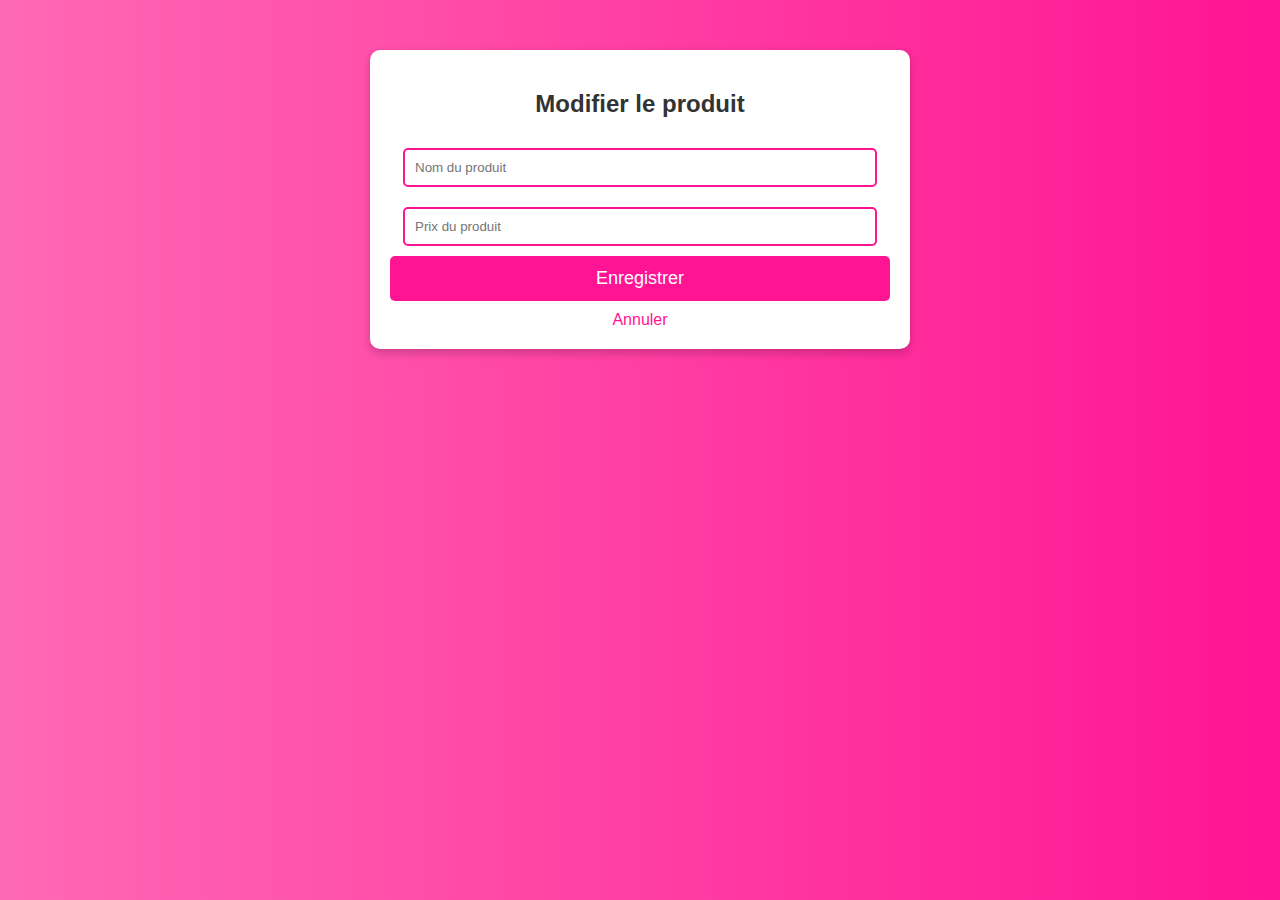
<file: modifier.html>
<!DOCTYPE html>
<html lang="fr">
<head>
    <meta charset="UTF-8">
    <meta name="viewport" content="width=device-width, initial-scale=1.0">
    <title>Modifier Produit</title>
    <link rel="stylesheet" href="modifier.css">
    <script defer src="modifier.js"></script>
</head>
<body>
    <div class="container">
        <h2>Modifier le produit</h2>
        <input type="text" id="nomProduit" placeholder="Nom du produit">
        <input type="number" id="prixProduit" placeholder="Prix du produit">
        <button onclick="enregistrerModification()">Enregistrer</button>
        <a href="produits.html">Annuler</a>
    </div>
</body>
</html>
</file>
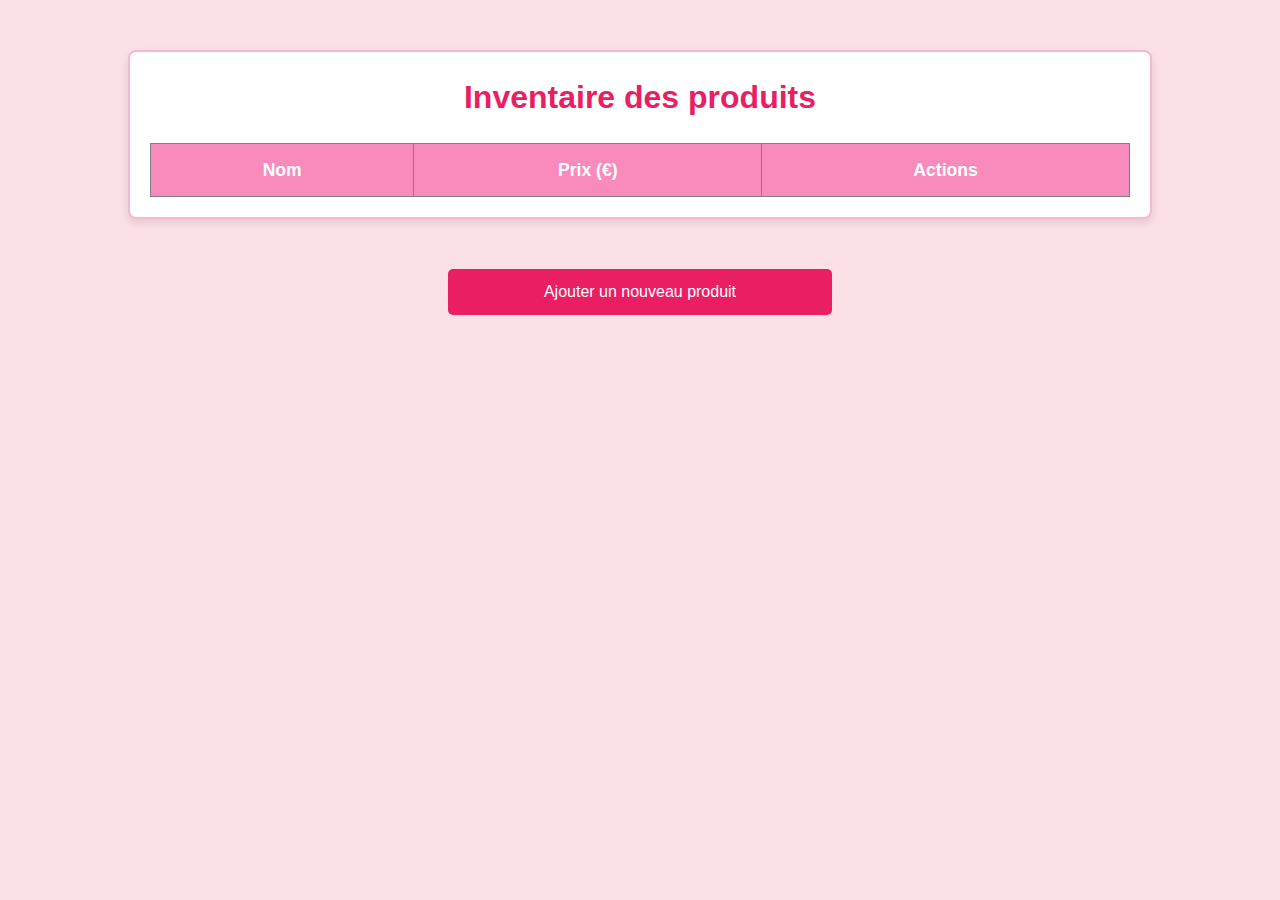
<file: produits.html>
<!DOCTYPE html>
<html lang="fr">
<head>
    <meta charset="UTF-8">
    <meta name="viewport" content="width=device-width, initial-scale=1.0">
    <title>Liste des produits</title>
    <link rel="stylesheet" href="tab.css">
    <script defer src="script.js"></script>
    <link rel="stylesheet" href="https://cdnjs.cloudflare.com/ajax/libs/font-awesome/6.0.0/css/all.min.css">

</head>
<body>
    <div class="container">
        <h2>Inventaire des produits</h2>
        <table border="1">
            <thead>
                <tr>
                    <th>Nom</th>
                    <th>Prix (€)</th>
                    <th>Actions</th>
                </tr>
            </thead>
            <tbody id="tableProduits">
                <!-- Les produits seront insérés ici via JavaScript -->
            </tbody>
        </table>
    </div>
    <center>
        <a href="ajout.html">Ajouter un nouveau produit</a>
    </center>
    
</body>
</html>
</file>
<file: styles.css>
body {
    font-family: Arial, sans-serif;
    background-color: #ffe6f2; /* Rose pâle */
    text-align: center;
}

.navbar {
    background-color: #ff1493 !important; /* Rose vif */
}

header {
    background: linear-gradient(to right, #ff69b4, #ff1493);
    color: white;
    padding: 50px 0;
}

button {
    background-color: #ff1493;
    color: white;
    border: none;
    padding: 10px 20px;
    cursor: pointer;
    margin: 5px;
    border-radius: 5px;
}


button:hover {
    background-color: #ff69b4;
}

footer {
    background-color: #ff1493;
    color: white;
    padding: 20px;
}
</file>
<file: modifier.css>
/* Style général */
body {
    font-family: 'Poppins', sans-serif;
    background: linear-gradient(to right, #ff69b4, #ff1493);
    color: white;
    text-align: center;
}

/* Conteneur du formulaire */
.container {
    max-width: 500px;
    background: white;
    padding: 20px;
    border-radius: 10px;
    box-shadow: 0px 4px 10px rgba(0, 0, 0, 0.2);
    color: #333;
    margin: 50px auto;
}

/* Champs du formulaire */
input {
    width: 90%;
    padding: 10px;
    margin: 10px 0;
    border: 2px solid #ff1493;
    border-radius: 5px;
}

/* Boutons */
button {
    width: 100%;
    padding: 12px;
    font-size: 18px;
    background-color: #ff1493;
    color: white;
    border: none;
    border-radius: 5px;
    cursor: pointer;
}

button:hover {
    background-color: #ff69b4;
}

/* Lien Annuler */
a {
    display: block;
    margin-top: 10px;
    color: #ff1493;
    text-decoration: none;
}

a:hover {
    text-decoration: underline;
}
</file>
<file: tab.css>
/* Réinitialisation des marges et des espacements */
* {
    margin: 0;
    padding: 0;
    box-sizing: border-box;
}

/* Appliquer une police moderne et des styles de base */
body {
    font-family: 'Arial', sans-serif;
    background-color: #fbe0e6; /* Fond rose pâle */
    color: #333;
    line-height: 1.6;
}

/* Container principal pour le contenu */
.container {
    width: 80%;
    margin: 50px auto;
    padding: 20px;
    background-color: #fff;
    box-shadow: 0 4px 8px rgba(0, 0, 0, 0.1);
    border-radius: 8px;
    border: 2px solid #f8b7d3; /* Bordure rose doux */
}

/* Titre principal */
h2 {
    text-align: center;
    margin-bottom: 20px;
    font-size: 2rem;
    color: #e91e63; /* Rose vif */
}

/* Styles du tableau */
table {
    width: 100%;
    border-collapse: collapse;
    margin-top: 20px;
}

th, td {
    padding: 12px;
    text-align: center;
}

th {
    background-color: #f88bbb; /* Rose doux */
    color: #fff;
    font-size: 1.1rem;
}

td {
    background-color: #fce4ec; /* Rose pâle */
}

/* Actions (boutons) */
td a {
    color: #e91e63; /* Rose vif */
    text-decoration: none;
    padding: 5px 10px;
    border-radius: 5px;
    background-color: #fce4ec; /* Rose pâle */
    transition: background-color 0.3s ease;
}

td a:hover {
    background-color: #e91e63;
    color: #fff;
}

/* Lien d'ajout de produit */
a {
    display: block;
    text-align: center;
    margin-top: 5px;
    font-size: 1rem;
    color: #fff;
    text-decoration: none;
    padding: 10px;
    background-color: #e91e63; /* Rose vif */
    border-radius: 5px;
    transition: background-color 0.3s ease;
    width: 30%;
}

a:hover {
    background-color: #c2185b; /* Un peu plus foncé pour l'effet hover */
    color: #fff;
}

/* Amélioration des petites résolutions */
@media (max-width: 768px) {
    .container {
        width: 95%;
    }
    
    table {
        font-size: 0.9rem;
    }

    th, td {
        padding: 10px;
    }
}
.btn {
    padding: 12px 16px; /* Ajoute plus de padding */
    margin: 12px;
    font-size: 20px; /* Agrandit la taille de la police */
    border-radius: 8px; /* Arrondit les bords */
    display: inline-flex;
    align-items: center;
    justify-content: center;
    width: 50px; /* Définit une largeur uniforme */
    height: 50px; /* Définit une hauteur uniforme */
}

.btn-warning {
    background-color: #ffc107 !important; /* Jaune */
    color: white !important;
}

.btn-danger {
    background-color: #dc3545 !important; /* Rouge */
    color: white !important;
}

.btn i {
    font-size: 24px; /* Agrandit les icônes */
}
</file>
